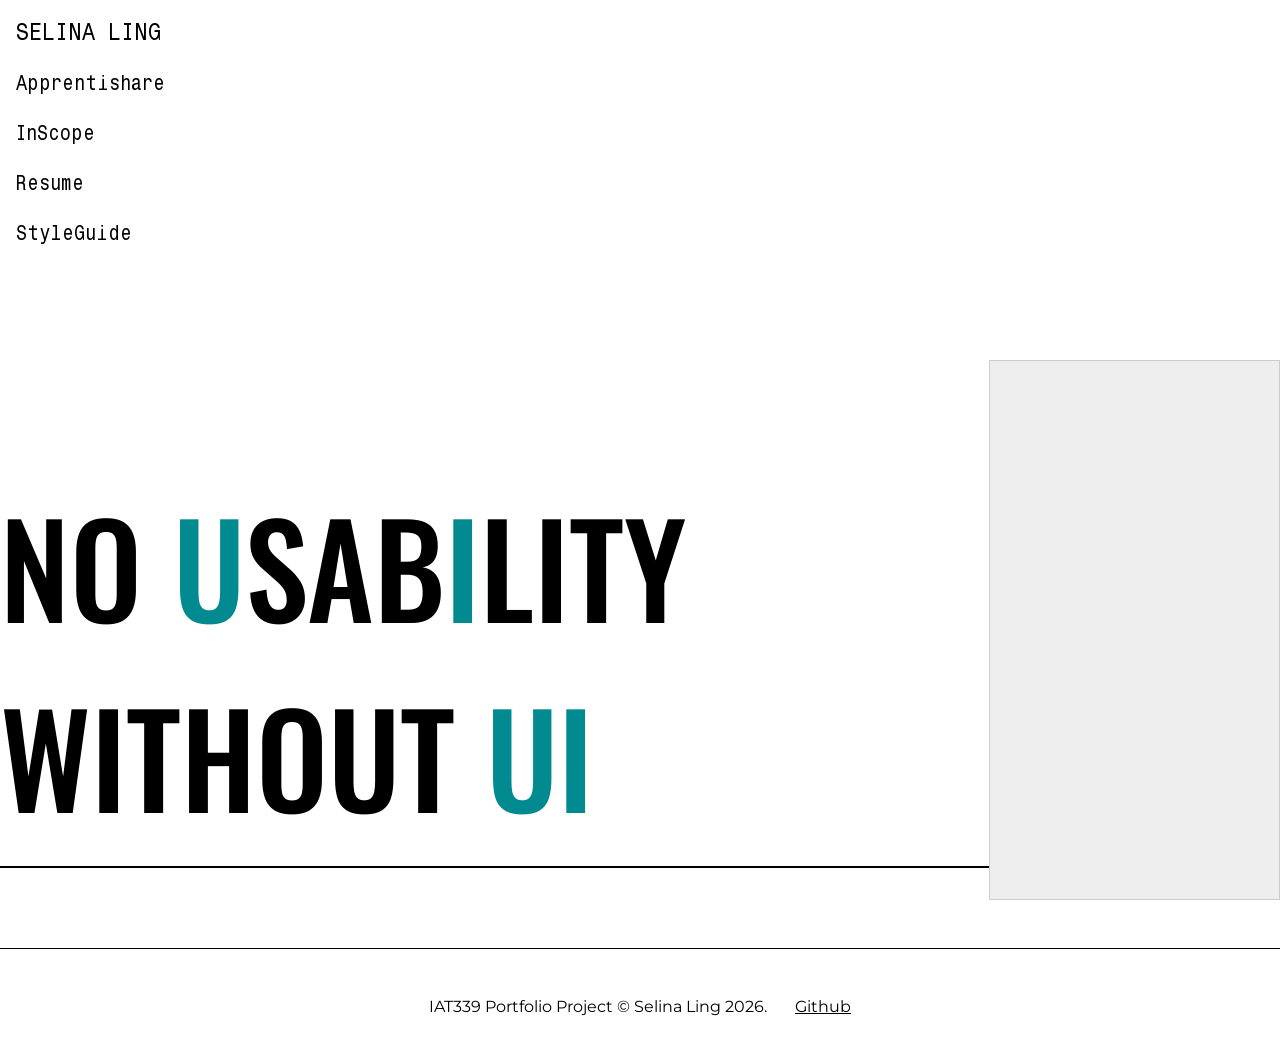
<file: index.html>
<!DOCTYPE html>
<html lang="en">

<head>
    <meta charset="utf-8">
    <title>Home | IAT339 Portfolio</title>

    <link href="css/loadfonts.css" rel="stylesheet">
    <link href="css/styles.css" rel="stylesheet">
</head>

<body id="homePage">

    <!-- landing card -->
    <div id="homeContainer">
        <!-- main navigation in the top-left corner -->
        <nav>
            <a href="index.html" class="navBtn" id="home">SELINA LING</a>
            <a href="projectApprentishare.html" class="navBtn">Apprentishare</a>
            <a href="projectInScope.html" class="navBtn">InScope</a>
            <a href="resume.html" class="navBtn">Resume</a>
            <a href="styleguide.html" class="navBtn">StyleGuide</a>
        </nav>

        <!-- content on the bottom -->
        <div id="homeContent">
            <h1>NO <span class="accent">U</span>SAB<span class="accent">I</span>LITY WITHOUT <span class="accent">UI</span></h1>

            <div id="placeholderImg"></div>
        </div>
    </div>


    <!-- footer -->
    <div id="footer">
        <p>IAT339 Portfolio Project © Selina Ling 2026.</p>
        <p><a href="https://github.com/shwuuh04/339Portfolio" target="_blank">Github</a></p>
    </div>

</body>
</html>
</file>
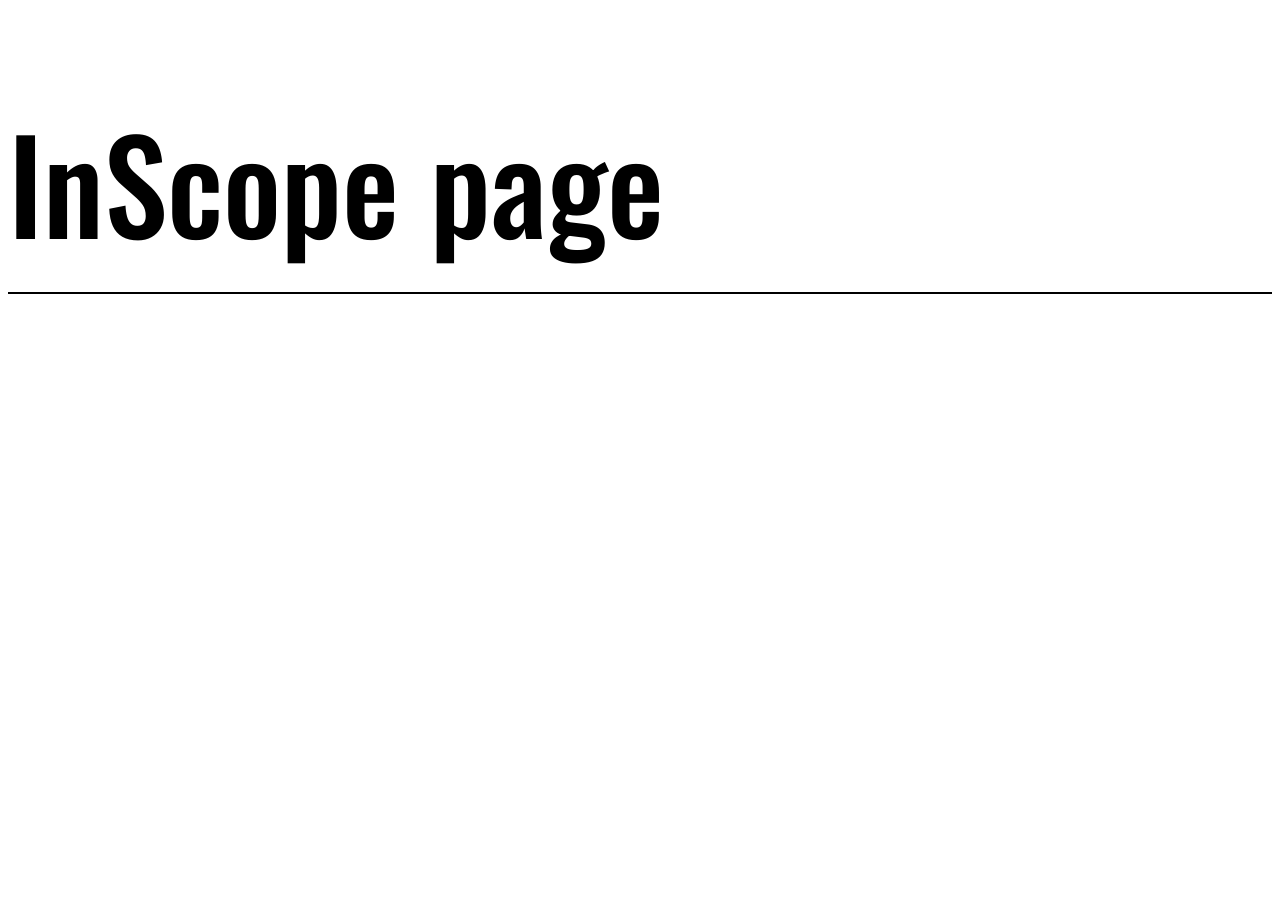
<file: projectApprentishare.html>
<!DOCTYPE html>
<html lang="en">

<head>
    <meta charset="utf-8">
    <title>Apprentishare | IAT339 Portfolio</title>

    <link href="css/loadfonts.css" rel="stylesheet">
    <link href="css/styles.css" rel="stylesheet">
</head>

<body>


    <h1>InScope page</h1>
</body>
</html>
</file>
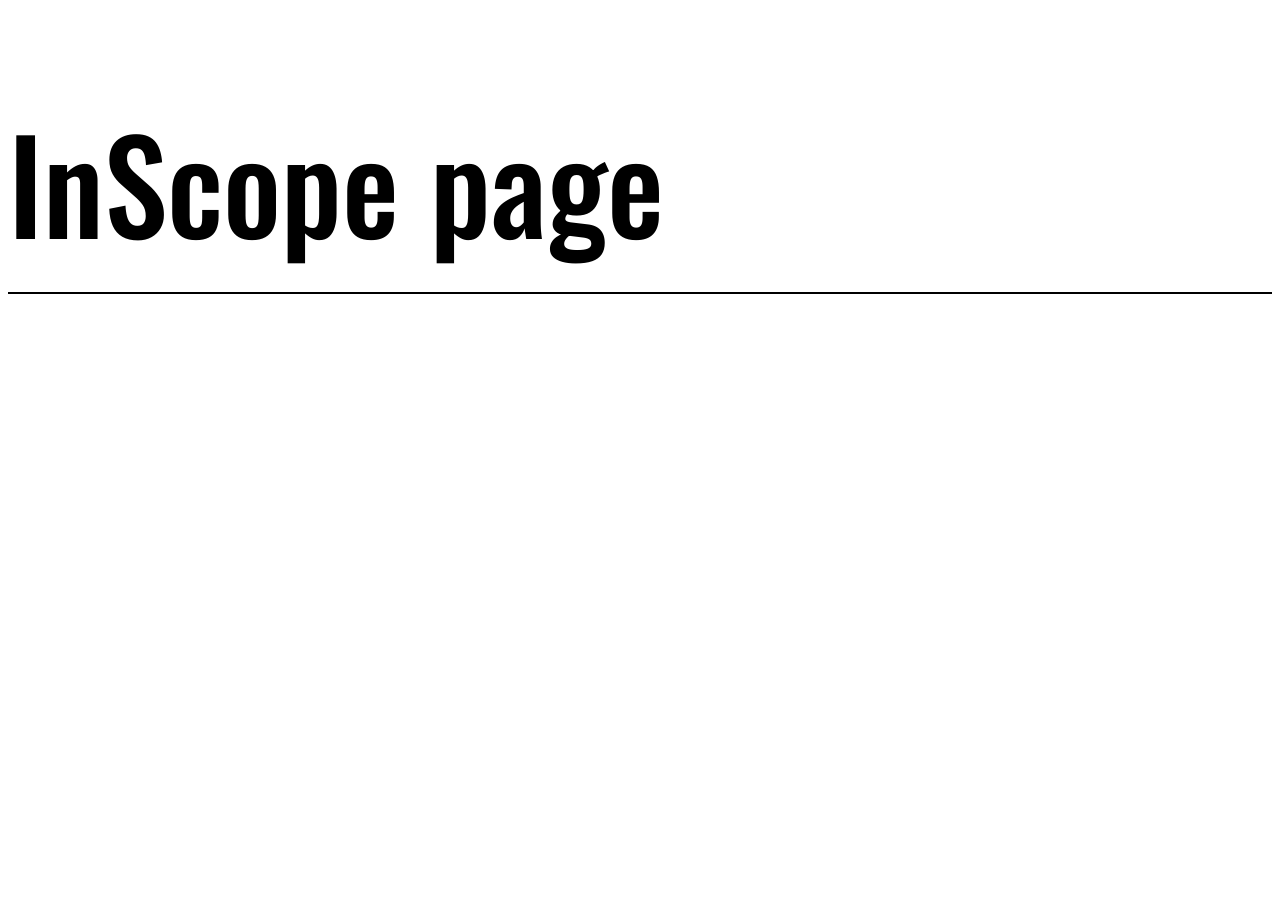
<file: projectInScope.html>
<!DOCTYPE html>
<html lang="en">

<head>
    <meta charset="utf-8">
    <title>InScope | IAT339 Portfolio</title>

    <link href="css/loadfonts.css" rel="stylesheet">
    <link href="css/styles.css" rel="stylesheet">
</head>

<body>


    <h1>InScope page</h1>
</body>
</html>
</file>
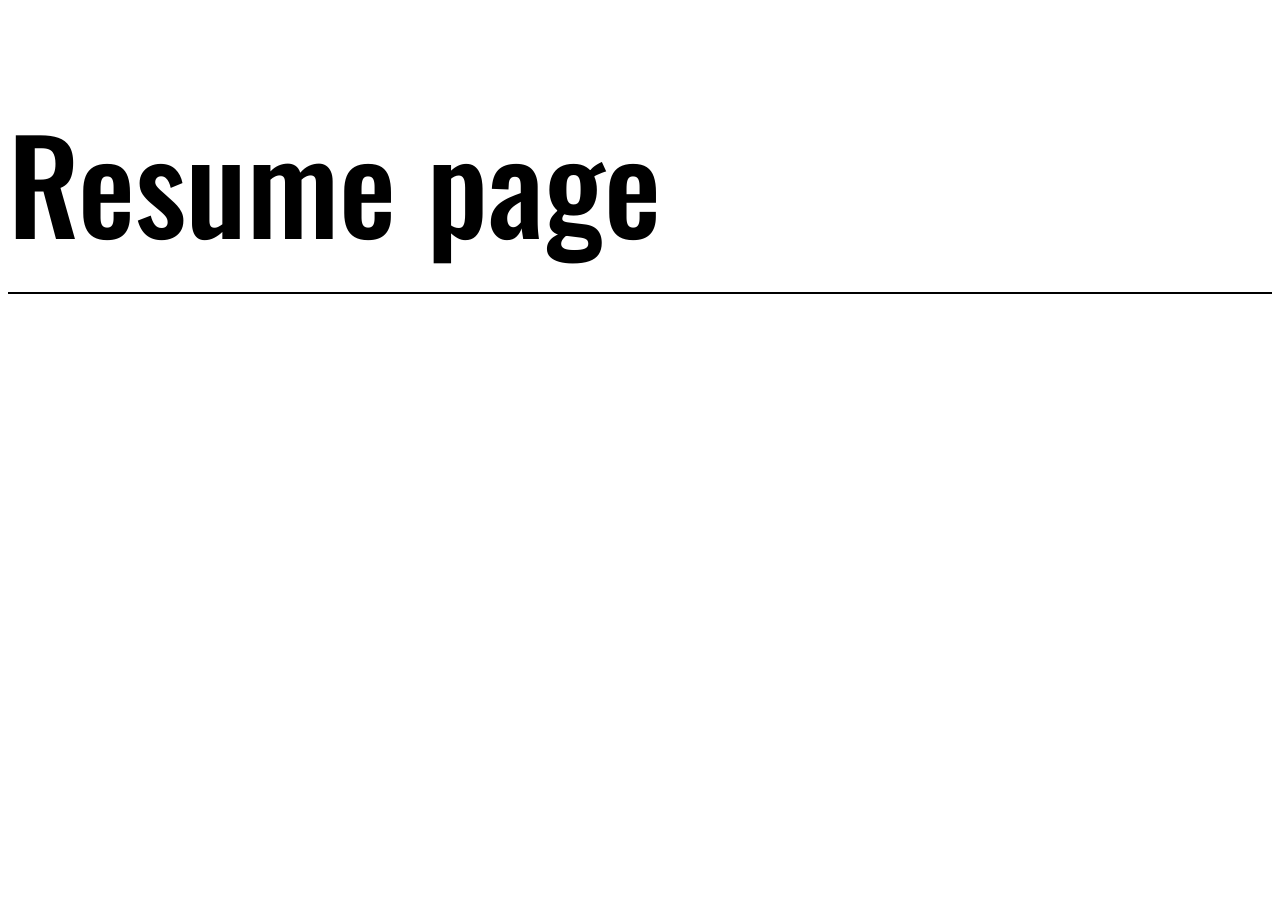
<file: resume.html>
<!DOCTYPE html>
<html lang="en">

<head>
    <meta charset="utf-8">
    <title>Resume | IAT339 Portfolio</title>

    <link href="css/loadfonts.css" rel="stylesheet">
    <link href="css/styles.css" rel="stylesheet">
</head>

<body>


    <h1>Resume page</h1>
</body>
</html>
</file>
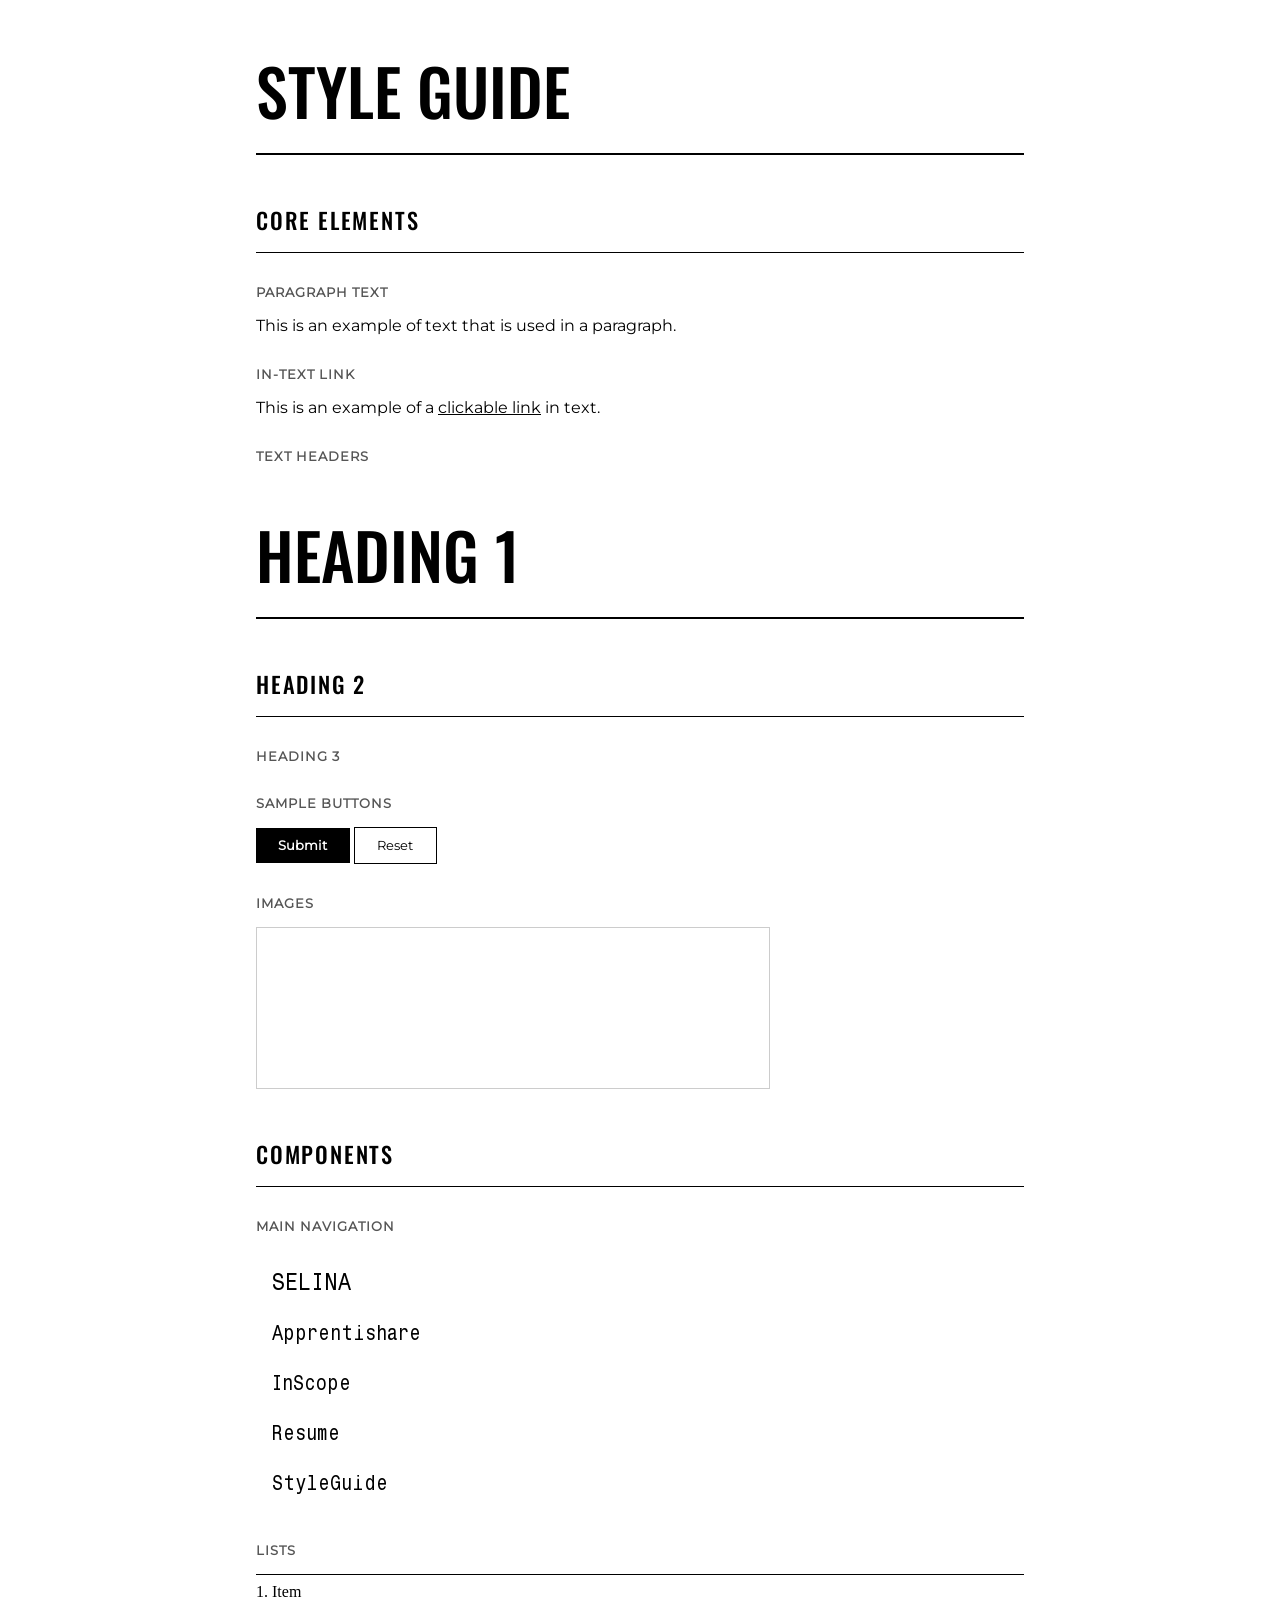
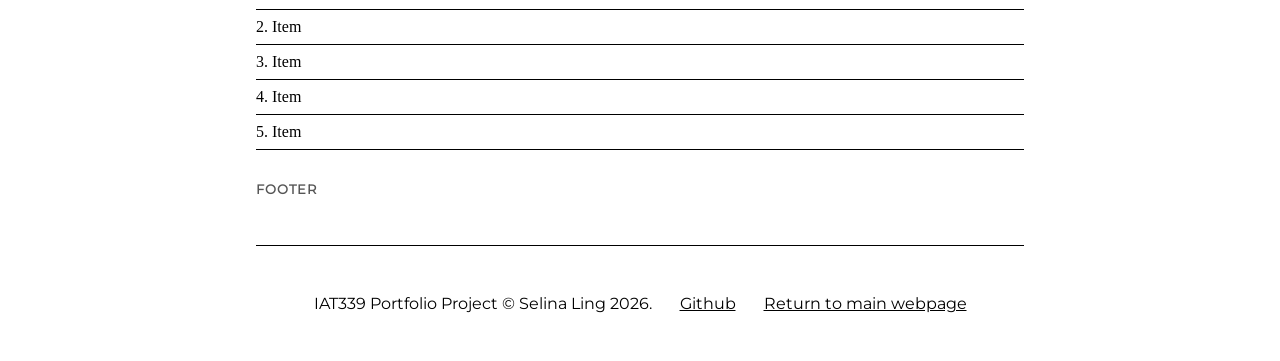
<file: styleguide.html>
<!DOCTYPE html>
<html lang="en">

<head>
    <meta charset="utf-8">
    <title>IAT339 Portfolio</title>

    <link href="css/loadfonts.css" rel="stylesheet">
    <link href="css/styles.css" rel="stylesheet">
</head>

<body id="sg">

    <h1 id="sg">STYLE GUIDE</h1>

<h2>CORE ELEMENTS</h2>

    <h3>Paragraph Text</h3>
    <p>This is an example of text that is used in a paragraph.</p>
    
    <h3>In-text Link</h3>
    <p>This is an example of a <a href="">clickable link</a> in text.</p>
    
    <h3>Text Headers</h3> 
    <h1 id="sg">HEADING 1</h1>
    <h2>Heading 2</h2>
    <h3>Heading 3</h3>

    <h3>Sample Buttons</h3>
    <input type="submit" value="Submit">
    <input type="reset" value="Reset">
    
    <h3>Images</h3> 
    <div class="sg-image-placeholder"></div>

<h2>COMPONENTS</h2>

    <h3>Main Navigation</h3>
    <nav id="sg">
        <a href="index.html" class="navBtn" id="home">SELINA</a>
        <a href="projectApprentishare.html" class="navBtn">Apprentishare</a>
            <a href="projectInScope.html" class="navBtn">InScope</a>
        <a href="resume.html" class="navBtn">Resume</a>
        <a href="styleguide.html" class="navBtn">StyleGuide</a>
    </nav>

    <h3>Lists</h3>
    <ol>
        <li>Item</li>
        <li>Item</li>
        <li>Item</li>
        <li>Item</li>
        <li>Item</li>
    </ol>

    <h3>Footer</h3>
    <div id="footer">
        <p>IAT339 Portfolio Project © Selina Ling 2026.</p>
        <p><a href="https://github.com/shwuuh04/339Portfolio" target="_blank">Github</a></p>
        <p><a href="index.html">Return to main webpage</a></p>
    </div>

</body>
</html>
</file>
<file: css/loadfonts.css>
@font-face {
    font-family: "MonospaceType";
    src: url("../fonts/MonospaceTypewriter.ttf") format("truetype");
    font-style: normal;
    font-weight: normal;
    font-display: swap;
}

@font-face {
    font-family: "Oswald";
    src: url("../fonts/Oswald/Oswald-Light.ttf") format("truetype");
    font-style: normal;
    font-weight: 300;
    font-display: swap;
}

@font-face {
    font-family: "Oswald";
    src: url("../fonts/Oswald/Oswald-Regular.ttf") format("truetype");
    font-style: normal;
    font-weight: 400;
    font-display: swap;
}

@font-face {
    font-family: "Oswald";
    src: url("../fonts/Oswald/Oswald-Medium.ttf") format("truetype");
    font-style: normal;
    font-weight: 500;
    font-display: swap;
}

@font-face {
    font-family: "Oswald";
    src: url("../fonts/Oswald/Oswald-SemiBold.ttf") format("truetype");
    font-style: normal;
    font-weight: 600;
    font-display: swap;
}

@font-face {
    font-family: "Oswald";
    src: url("../fonts/Oswald/Oswald-Bold.ttf") format("truetype");
    font-style: normal;
    font-weight: 700;
    font-display: swap;
}

@font-face {
  font-family: 'montserrat';
  src: url('../fonts/Montserrat.ttf') format('truetype');
  font-weight: normal;
  font-style: normal;
}

@font-face {
  font-family: 'montserrat';
  src: url('../fonts/Montserrat-Italic.ttf') format('truetype');
  font-weight: normal;
  font-style: italic;
}
</file>
<file: css/styles.css>
:root {
    --color-BG: white;
    --color-text: black;
    --font-body: 'montserrat', sans-serif;
}

/* STYLEGUIDE-ONLY */

h1#sg {
    font-family: Oswald, sans-serif;
    font-size: 4rem;
    font-weight: 500;
    color: var(--color-text);
    border-bottom: 2px solid var(--color-text);
    padding-bottom: 1rem;
    margin-bottom: 2rem;
}

nav {
    margin: 0;
}

.sg-image-placeholder {
    width: 32rem;
    max-width: 100%;
    height: 10rem;
    border: 1px solid #ccc;
}

/* TYPE AND HEADINGS */

p {
    font-size: 1rem;
    color: var(--color-text);
    font-family: var(--font-body);
}

p a {
    color: var(--color-text);
}

p a:hover {
    text-decoration-thickness: 2px;
}

h1 {
    font-family: Oswald, sans-serif;
    font-size: 8rem;
    font-weight: 500;
    color: var(--color-text);
    border-bottom: 2px solid var(--color-text);
    padding-bottom: 1rem;
    margin-bottom: 2rem;
}

h2 {
    font-family: Oswald, sans-serif;
    font-size: 1.4rem;
    font-weight: 500;
    letter-spacing: 0.08em;
    text-transform: uppercase;
    border-bottom: 1px solid var(--color-text);
    padding-bottom: 1rem;
    margin-top: 3rem;
}

h3 {
      font-family: var(--font-body);
    font-size: 0.8rem;
    color: #555;
    text-transform: uppercase;
    letter-spacing: 0.08em;
    margin-bottom: 1rem;
    margin-top: 2rem;
}

ol {
    list-style-position: inside;
    padding-left: 0;
}

ol li {
    border-bottom: 1px solid var(--color-text);
    padding-bottom: 0.5rem;
    padding-top: 0.5rem;
}

ol li:first-child {
    border-top: 1px solid var(--color-text);
    padding-top: 0.5rem;
}

/* BODY */

body {
    background-color: var(--color-BG);
}

body#sg {
    background-color: var(--color-BG);
    width: 60vw;
    margin: auto;
}

/* INPUT BUTTONS */

input[type="submit"] {
  font-family: var(--font-body);
  padding: 0.6rem 1.4rem;
  border: none;
  background-color: var(--color-text);
  color: var(--color-BG);
  font-weight: 700;
  cursor: pointer;
}

input[type="submit"]:hover {
    text-decoration-line: underline;
}

input[type="reset"] {
  font-family: var(--font-body);
  padding: 0.6rem 1.4rem;
  border: 1px solid var(--color-text);
  background-color: transparent;
  color: var(--color-text);
  cursor: pointer;
}

input[type="reset"]:hover {
    text-decoration-line: underline;
}

/* NAVIGATION */

nav {
    background-color: transparent;
    padding: 1rem;
    display: flex;
    flex-direction: column;
    justify-content: flex-start;
    align-items: flex-start;
    gap: 1.5rem;
    width: fit-content;
    margin: 1rem 0 0;
}

.navBtn {
    font-family: MonospaceType, sans-serif;
    text-decoration-line: none;
    color: var(--color-text);
    font-size: 1.2rem;
}

.navBtn:hover {
    text-decoration-line: underline;
    transform: translateX(10px);
}

.navBtn#home {
    font-size: 1.4rem;
}

/* FOOTER */

#footer {
    border-top: var(--color-text) 1px solid;
    margin-top: 3rem;
    padding: 2rem;
    display: flex;
    justify-content: center;
    gap: 1.75rem;
}

/* HOME PAGE CONTAINERS */

#homeContainer {
    box-sizing: border-box;
    position: relative;
    height: 100vh;
    display: flex;
    flex-direction: column;
}

body#homePage {
    margin: 0;
}

#homeContainer nav {
    margin: 0;
}

#homeContent {
    display: flex;
    align-items: flex-end;
    justify-content: space-between;
    margin-top: auto;
    position: absolute;
    right: 0;
    bottom: 0;
}

#homeContent p {
    font-size: 1.5rem;
}

#placeholderImg {

    width: 30vw;
    height: 60vh;
    box-sizing: border-box;
    border: 1px solid #ccc;
    background-color: #eee;
}

.accent {
    color:rgb(1, 138, 143);
}
</file>
